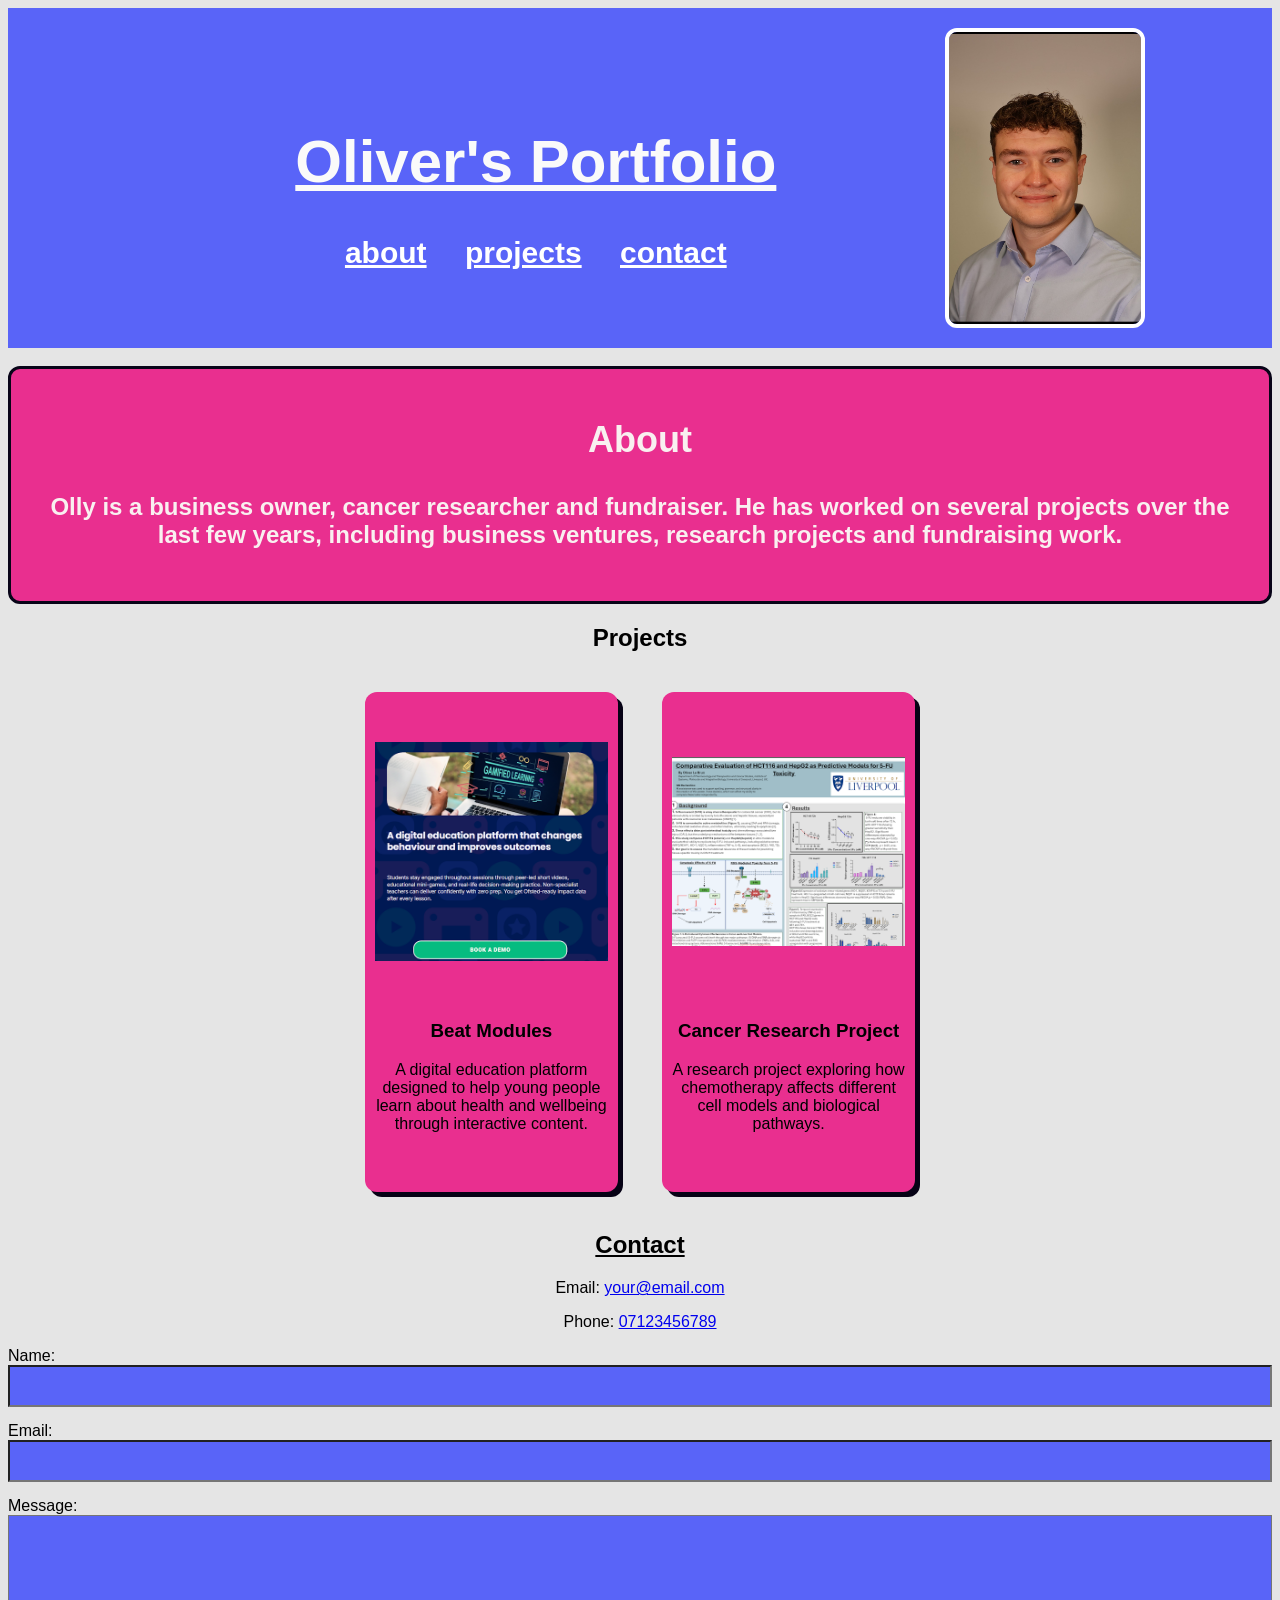
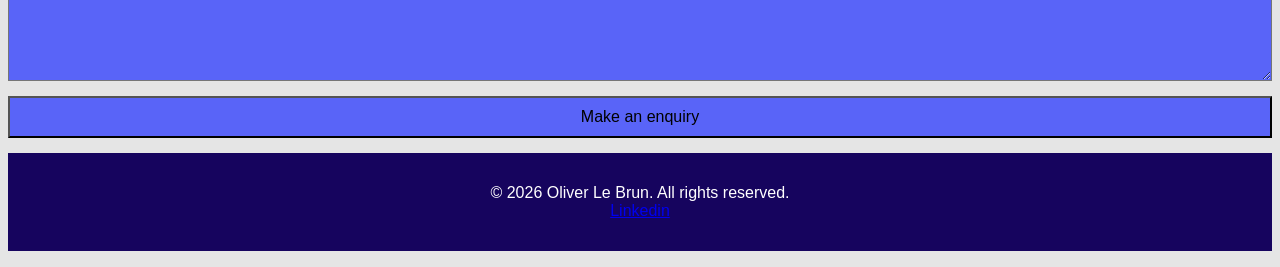
<file: my first workpage/index.html>
<!DOCTYPE html>
<html lang="en">
<head>
    <meta charset="UTF-8">
    <meta name="viewport" content="width=device-width, initial-scale=1.0">
    <meta  name="description" content="Beat Modules portfolio">
    <title>Beat Modules portfolio</title>
  <link rel="stylesheet" href="style.css">
</head>

<body>
<main>
  <header>
    <div class="header-text">
      <h1> <u>Oliver's Portfolio</u></h1>

      <nav> 
        <a href="#about">about</a>
        <a href="#projects">projects</a>
        <a href="#contact">contact</a>
   </nav>
    </div>

    <img src="./images/profilepic.png" alt="Picture of Oliver" class="profile-img">
  </header>

  
<div>
  <br>
    <section id="about">
      <h2>About</h2>
      <h4>Olly is a business owner, cancer researcher and fundraiser. He has worked on several projects over the last few years, including business ventures, research projects and fundraising work.</h4>
    </section>
</div>
    <section id="projects">
      <h2>Projects</h2>

      <article class="project-card">
        <img src="./images/website.png" alt="Beat Modules project image">
        <h3>Beat Modules</h3>
        <p>A digital education platform designed to help young people learn about health and wellbeing through interactive content.</p>
      </article>

      <article class="project-card">
        <img src="./images/cancermasters.png" alt="Cancer research project image">
        <h3>Cancer Research Project</h3>
        <p>A research project exploring how chemotherapy affects different cell models and biological pathways.</p>
      </article>
    </section>

    <section id="contact">
      
    <section id="details">
      <h2> <u>Contact</u></h2>
      <p>Email: <a href="mailto:your@email.com">your@email.com</a></p>
      <p>Phone: <a href="tel:07123456789">07123456789</a></p>
</section>
      <form action="submit.php" method="post">
        <label for="name">Name:</label>
        <input type="text" name="name" id="name">

        <label for="email">Email:</label>
        <input type="email" name="email" id="email">

        <label for="message">Message:</label>
        <textarea name="message" id="message" rows="8" cols="40"></textarea>

        <input type="submit" value="Make an enquiry">
      </form>
    </section>
</main>

  <footer>
    <p>© 2026 Oliver Le Brun. All rights reserved.
       <br>
       <a href="https://www.linkedin.com/in/oliver-le-brun-90609423a" target="_blank">Linkedin</a>
    </p>
    <div>
       
     
    </div>
  </footer>

</body>

</html>
</file>
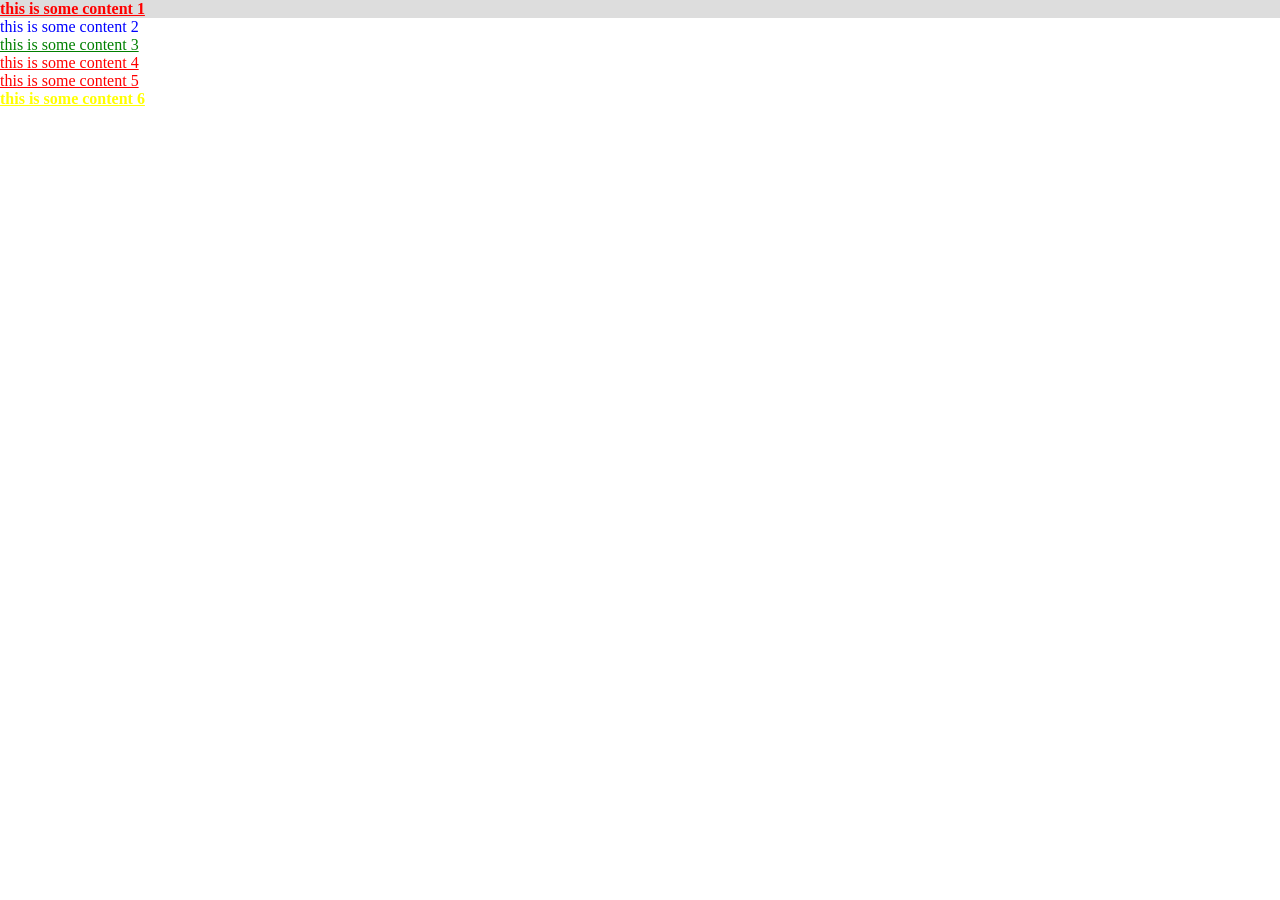
<file: W1-S3-introducing-css/6_CSSSelectors/example/index.htm>
<!DOCTYPE html>
<html lang="en">
<head>
    <meta charset="UTF-8">
    <meta name="viewport" content="width=device-width, initial-scale=1.0">
    <title>Test Page</title>
    <link rel="stylesheet" href="./assets/style/style.css">
</head>
<body>
    <style>
        h1 {
            color: red;
        }
        p {
            color: blue;
        }
    </style>
    <p class="heading1 bold" style="background-color: #dddddd;" >this is some content 1</p>
    <p>this is some content 2</p>
    <p class="heading3">this is some content 3</p>
    <p class="heading1">this is some content 4</p>
    <p class="heading1">this is some content 5</p>
    <p id="title" class="bold">this is some content 6</p>
    
</body>
</html>
</file>
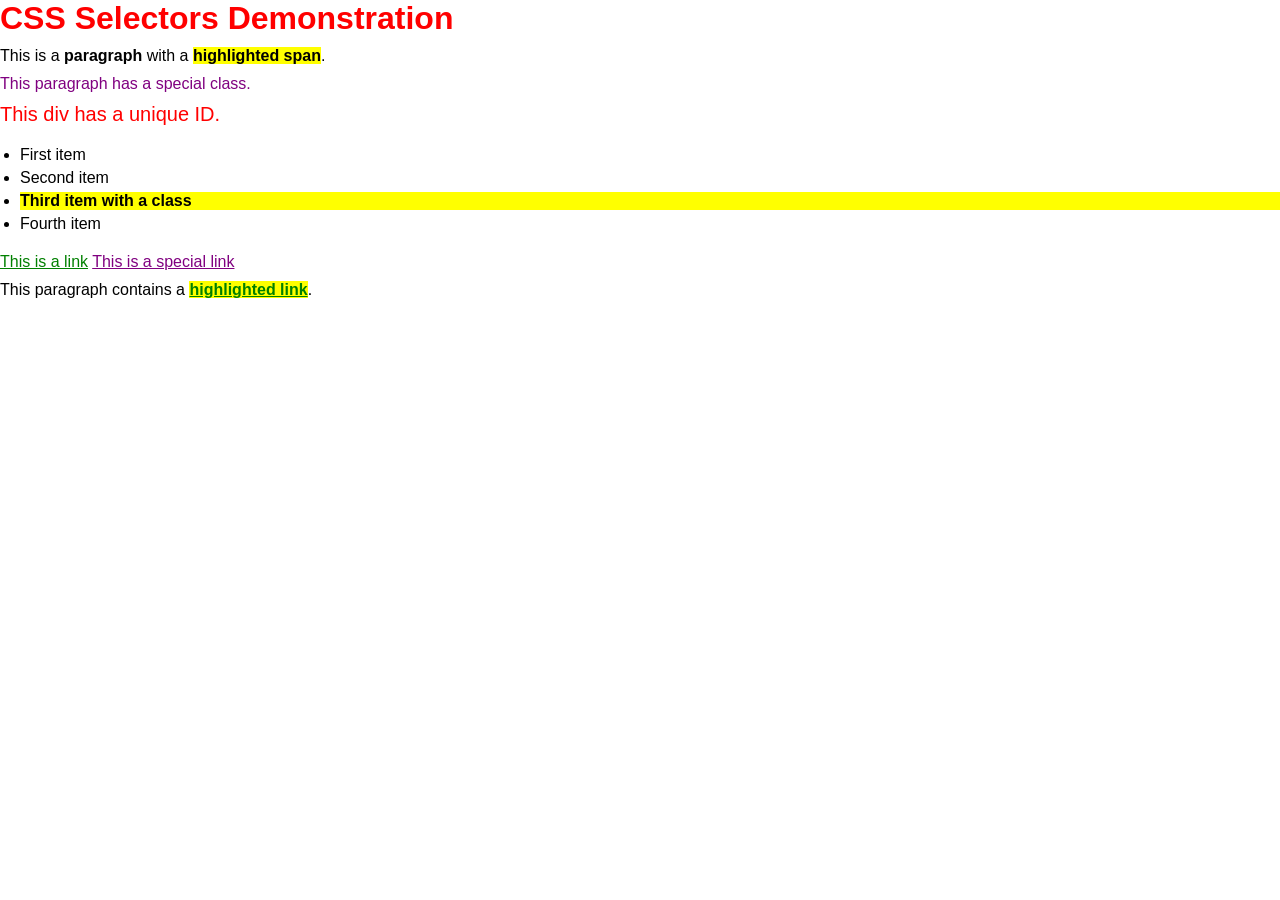
<file: W1-S3-introducing-css/6_CSSSelectors/exercise/index.htm>
<!DOCTYPE html>
<html lang="en">

<head>
    <meta charset="UTF-8">
    <meta name="viewport" content="width=device-width, initial-scale=1.0">
    <title>CSS Selectors Example</title>
    <link rel="stylesheet" href="style.css">
</head>

<body>
    <h1 class="new">CSS Selectors Demonstration</h1>

    <p>This is a <strong>paragraph</strong> with a <span class="highlight">highlighted span</span>.</p>

    <p class="special">This paragraph has a special class.</p>

    <div id="uniqueDiv">This div has a unique ID.</div>

    <ul>
        <li>First item</li>
        <li>Second item</li>
        <li class="highlight">Third item with a class</li>
        <li>Fourth item</li>
    </ul>

    <a href="#">This is a link</a>

    <a href="#" class="special">This is a special link</a>

    <p>This paragraph contains a <a href="#" class="highlight">highlighted link</a>.</p>
</body>

</html>
</file>
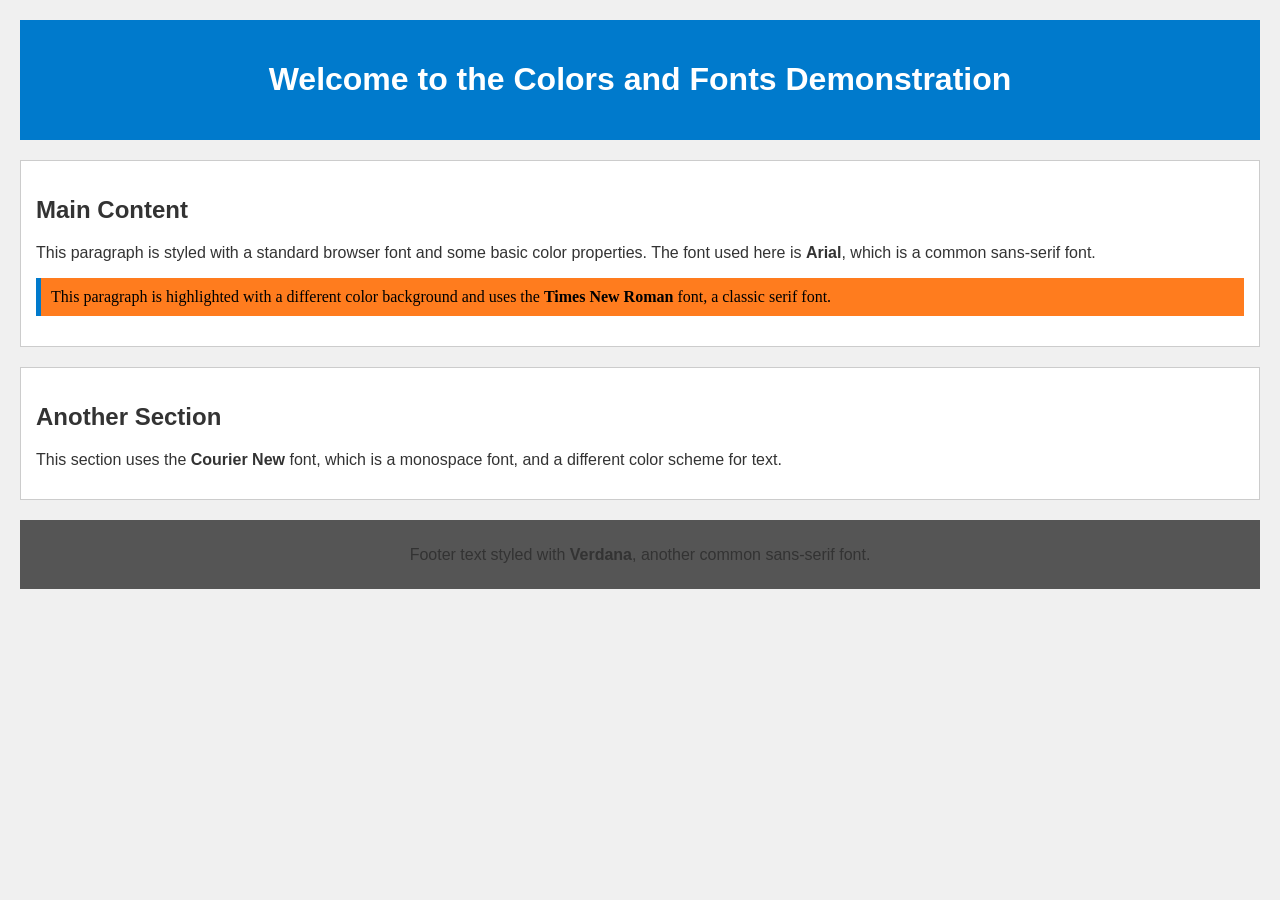
<file: W1-S3-introducing-css/7_ColorsAndFonts/example/index.htm>
<!DOCTYPE html>
<html lang="en">

<head>
    <meta charset="UTF-8">
    <meta name="viewport" content="width=device-width, initial-scale=1.0">
    <title>Colors and Fonts Example</title>
    <link rel="stylesheet" href="style.css">
</head>

<body>
    <header>
        <h1>Welcome to the Colors and Fonts Demonstration</h1>
    </header>

    <main>
        <section>
            <h2>Main Content</h2>
            <p>This paragraph is styled with a standard browser font and some basic color properties. The font used here
                is <strong>Arial</strong>, which is a common sans-serif font.</p>
            <p class="highlight red">This paragraph is highlighted with a different color background and uses the
                <strong>Times New Roman</strong> font, a classic serif font.</p>
        </section>

        <section>
            <h2>Another Section</h2>
            <p>This section uses the <strong>Courier New</strong> font, which is a monospace font, and a different color
                scheme for text.</p>
        </section>
    </main>

    <footer>
        <p>Footer text styled with <strong>Verdana</strong>, another common sans-serif font.</p>
    </footer>
</body>

</html>
</file>
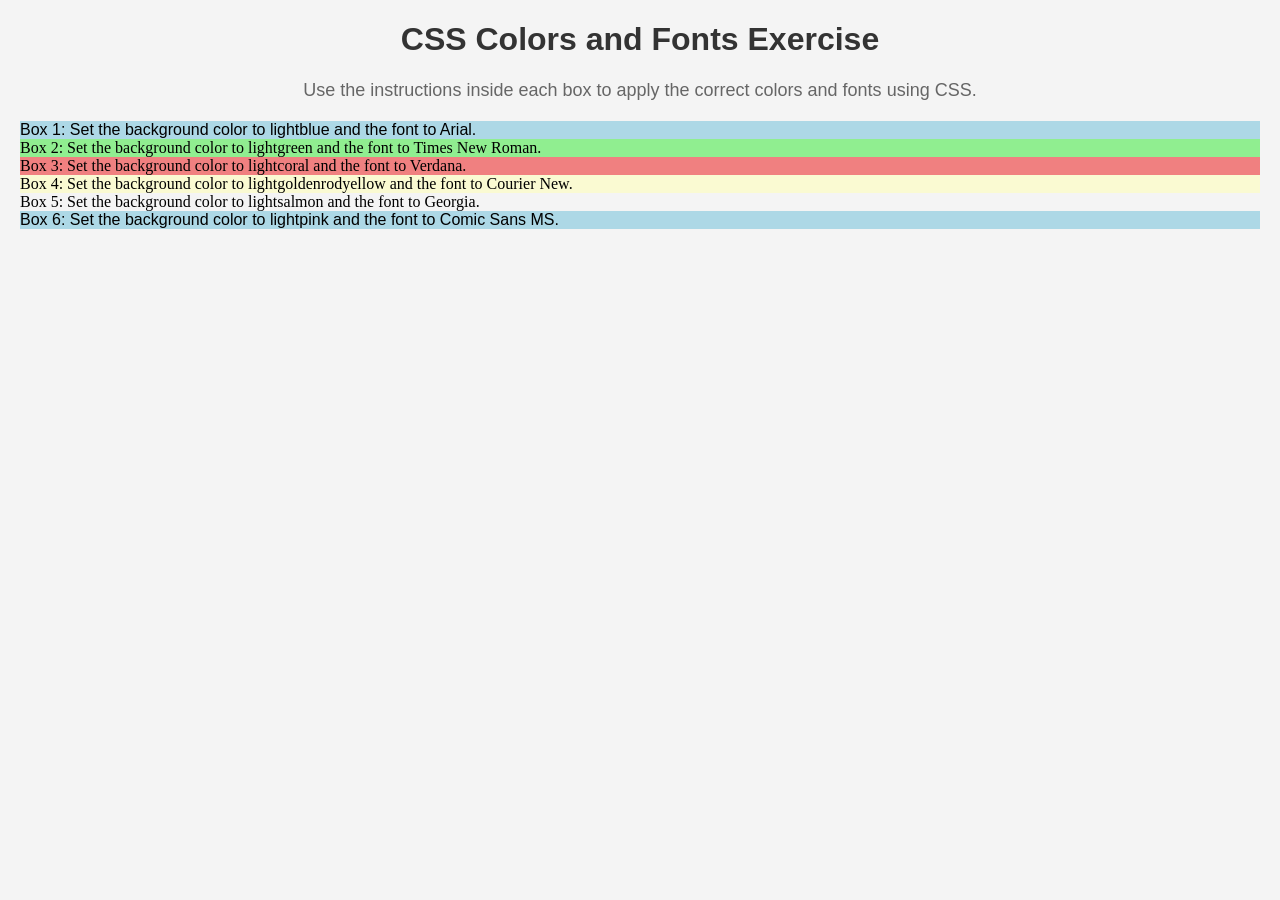
<file: W1-S3-introducing-css/7_ColorsAndFonts/exercise/index.htm>
<!DOCTYPE html>
<html lang="en">

<head>
    <meta charset="UTF-8">
    <meta name="viewport" content="width=device-width, initial-scale=1.0">
    <title>CSS Colors and Fonts Exercise</title>
    <link rel="stylesheet" href="style.css">
</head>

<body>
    <header>
        <h1>CSS Colors and Fonts Exercise</h1>
        <p>Use the instructions inside each box to apply the correct colors and fonts using CSS.</p>
    </header>

    <main>
        <section class="exercise-box box-1">
            <p>Box 1: Set the background color to lightblue and the font to Arial.</p>
        </section>

        <section class="exercise-box box-2">
            <p>Box 2: Set the background color to lightgreen and the font to Times New Roman.</p>
        </section>

        <section class="exercise-box box-3">
            <p>Box 3: Set the background color to lightcoral and the font to Verdana.</p>
        </section>

        <section class="exercise-box box-4">
            <p>Box 4: Set the background color to lightgoldenrodyellow and the font to Courier New.</p>
        </section>

        <section class="exercise-box box-5">
            <p>Box 5: Set the background color to lightsalmon and the font to Georgia.</p>
        </section>

        <section class="exercise-box box-1">
            <p>Box 6: Set the background color to lightpink and the font to Comic Sans MS.</p>
        </section>
    </main>
</body>

</html>
</file>
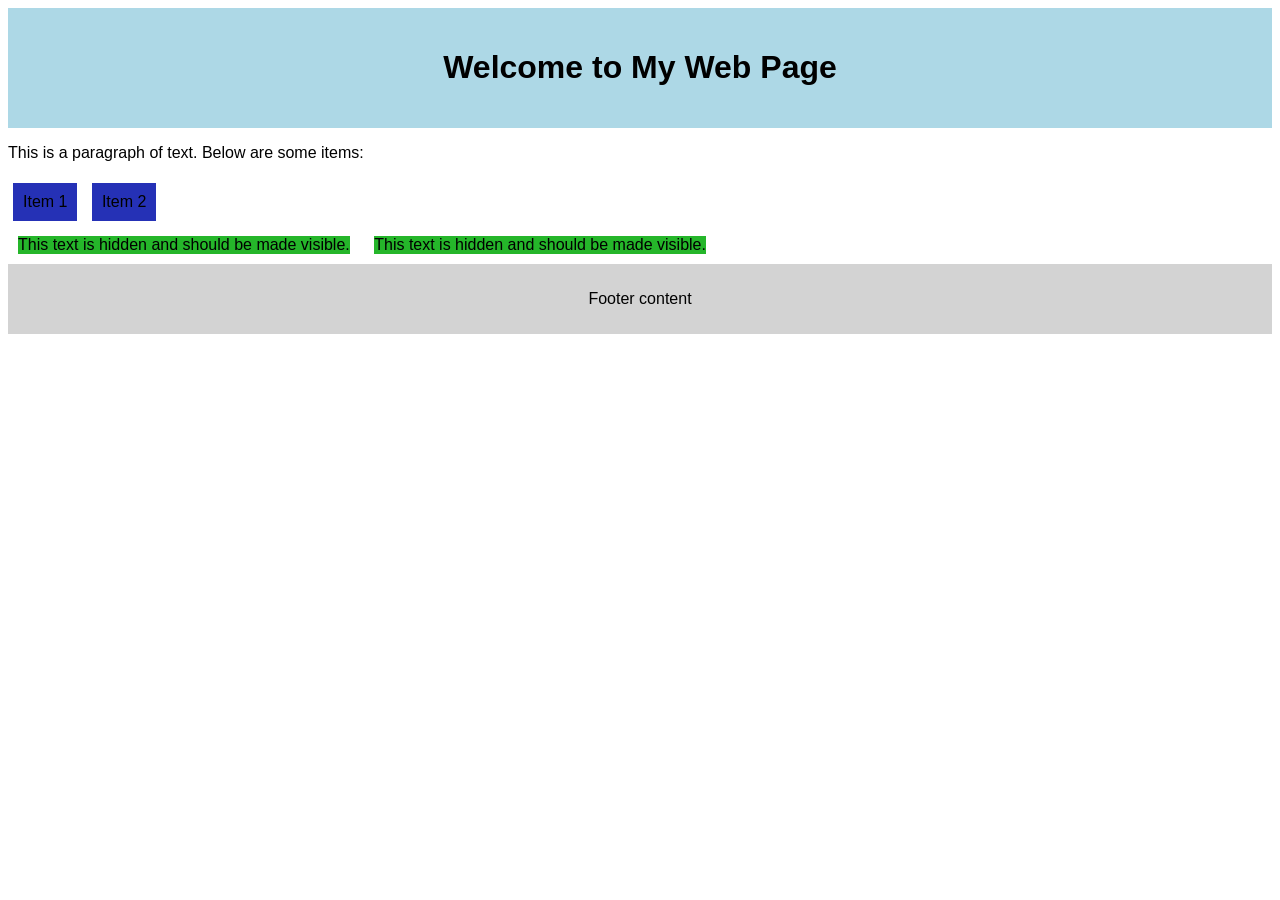
<file: W1-S3-introducing-css/8_DisplayModes/exercise/index.htm>
<!DOCTYPE html>
<html lang="en">

<head>
    <meta charset="UTF-8">
    <meta name="viewport" content="width=device-width, initial-scale=1.0">
    <title>CSS Display Modes Exercise</title>
    <link rel="stylesheet" href="assets/css/style.css">
</head>

<body>

    <header>
        <h1>Welcome to My Web Page</h1>
    </header>

    <section>
        <p>This is a paragraph of text. Below are some items:</p>
        <div class="item">Item 1</div>
        <div class="item">Item 2</div>
    </section>

    <aside>
        <p class="hidden-text">This text is hidden and should be made visible.</p>
         <p class="hidden-text">This text is hidden and should be made visible.</p>
    </aside>

    <footer>
        <p>Footer content</p>
    </footer>

</body>

</html>
</file>
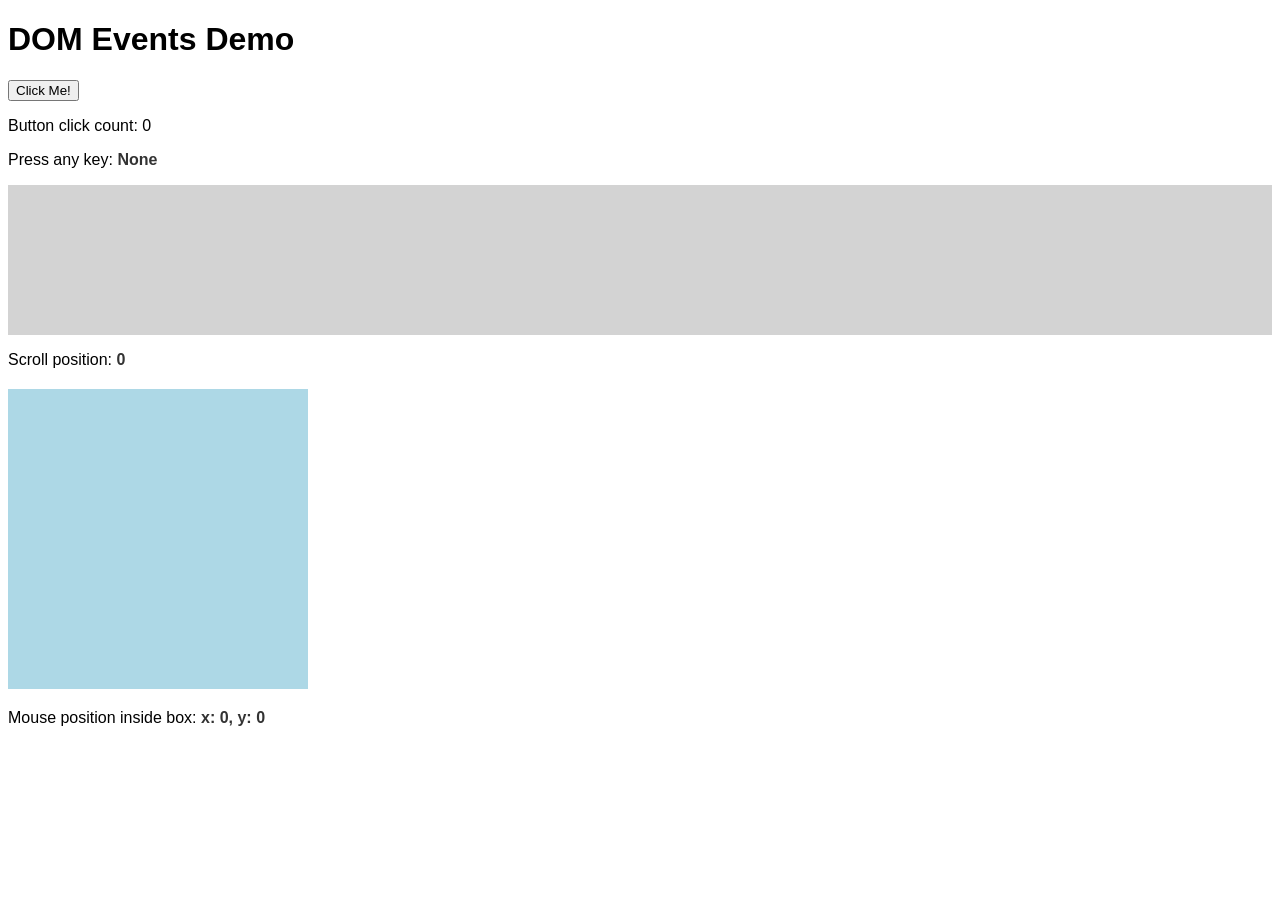
<file: W4-S3-TheDOM/10_EventHandling/example/index.htm>
<!DOCTYPE html>
<html lang="en">

<head>
    <meta charset="UTF-8">
    <meta name="viewport" content="width=device-width, initial-scale=1.0">
    <title>DOM Events Demo</title>
    <link rel="stylesheet" href="./assets/css/style.css">
</head>

<body>

    <h1>DOM Events Demo</h1>

    <!-- Button click event -->
    <button id="clickButton">Click Me!</button>
    <p>Button click count: <span id="clickCount">0</span></p>

    <!-- Key press event -->
    <p>Press any key: <span class="info" id="keyInfo">None</span></p>

    <!-- Scroll event -->
    <div id="scrollBox">
        <div id="scrollContent"></div>
    </div>
    <p>Scroll position: <span class="info" id="scrollPos">0</span></p>

    <!-- Mouse movement event -->
    <div id="mouseBox"></div>
    <p>Mouse position inside box: <span class="info" id="mousePos">x: 0, y: 0</span></p>

    <script src="./assets/js/script.js"></script>
</body>

</html>
</file>
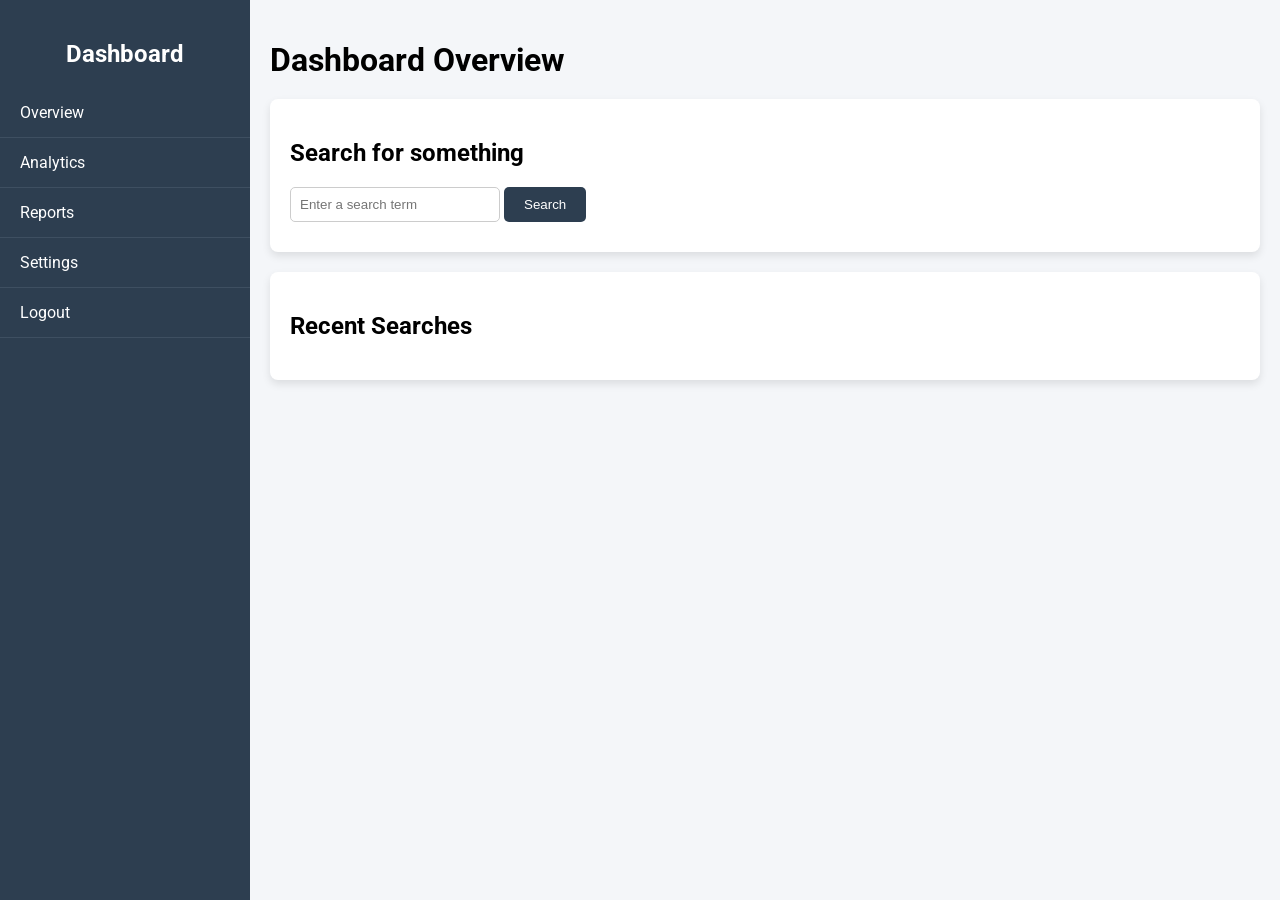
<file: W4-S3-TheDOM/10_EventHandling/exercise/index.htm>
<!DOCTYPE html>
<html lang="en">

<head>
    <meta charset="UTF-8">
    <meta name="viewport" content="width=device-width, initial-scale=1.0">
    <title>Dashboard</title>
    <link href="https://fonts.googleapis.com/css2?family=Roboto:wght@400;500&display=swap" rel="stylesheet">
    <link rel="stylesheet" href="./assets/css/style.css">
</head>

<body>

    <div class="container">
        <div class="sidebar">
            <h2>Dashboard</h2>
            <ul>
                <li>Overview</li>
                <li>Analytics</li>
                <li>Reports</li>
                <li>Settings</li>
                <li>Logout</li>
            </ul>
        </div>
        <div class="main-content">
            <h1 id="page-title">Dashboard Overview</h1>
            <div class="widget">
                <h2>Search for something</h2>
                <input type="text" id="searchTerm" placeholder="Enter a search term" />
                <button id="searchButton">Search</button>
            </div>
            <div class="widget">
                <h2>Recent Searches</h2>
                <ul id="searches">
                </ul>
            </div>
            
        </div>
    </div>

</body>
<script src="./assets/js/script.js"></script>

</html>
</file>
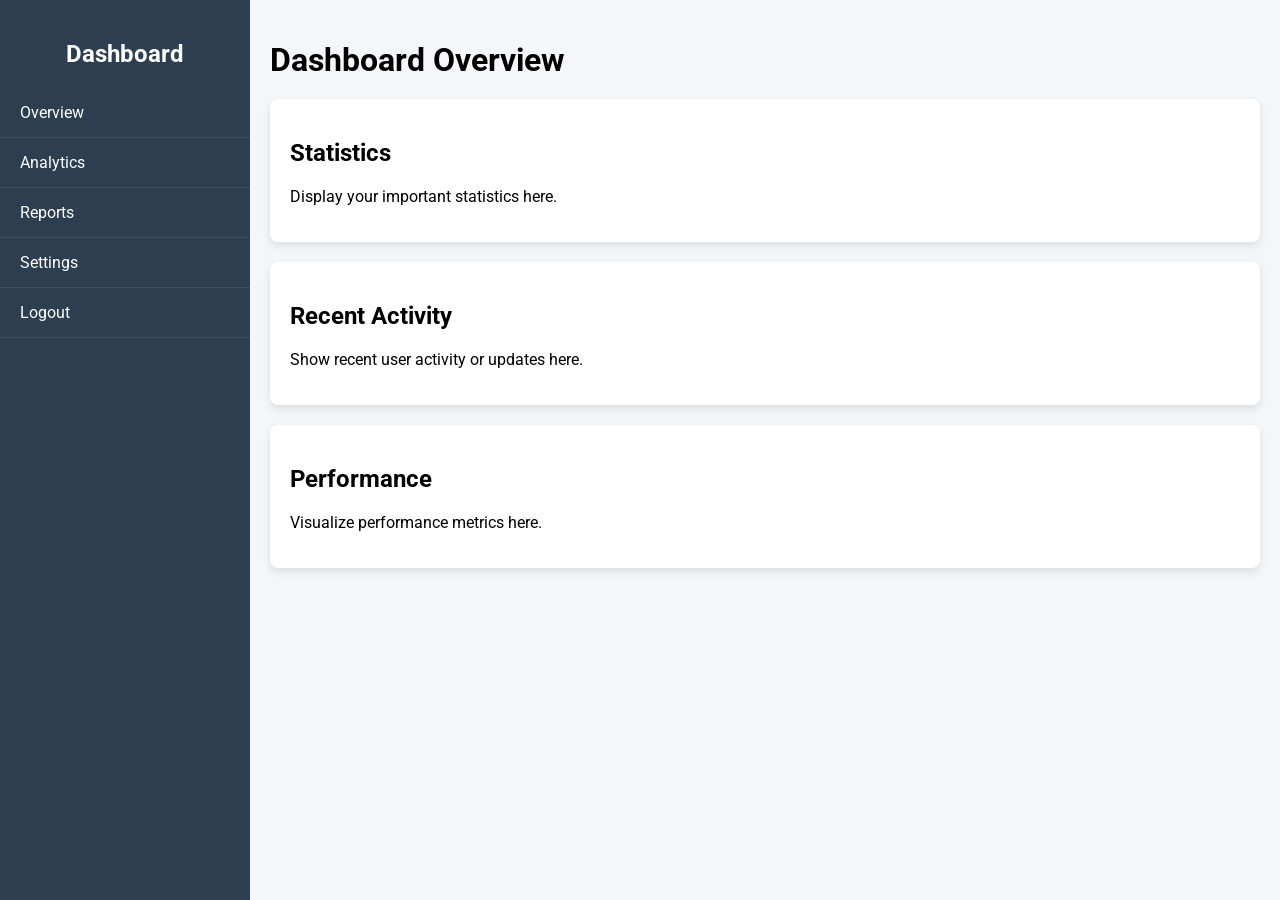
<file: W4-S3-TheDOM/7_TheDOM/exercise/index.htm>
<!DOCTYPE html>
<html lang="en">

<head>
    <meta charset="UTF-8">
    <meta name="viewport" content="width=device-width, initial-scale=1.0">
    <title>Dashboard</title>
    <link href="https://fonts.googleapis.com/css2?family=Roboto:wght@400;500&display=swap" rel="stylesheet">
    <link rel="stylesheet" href="./assets/css/style.css">
</head>

<body>

    <div class="container">
        <div class="sidebar">
            <h2>Dashboard</h2>
            <ul>
                <li>Overview</li>
                <li>Analytics</li>
                <li>Reports</li>
                <li>Settings</li>
                <li>Logout</li>
            </ul>
        </div>
        <div class="main-content">
            <h1>Dashboard Overview</h1>
            <div class="widget">
                <h2>Statistics</h2>
                <p>Display your important statistics here.</p>
            </div>
            <div class="widget">
                <h2>Recent Activity</h2>
                <p>Show recent user activity or updates here.</p>
            </div>
            <div class="widget">
                <h2>Performance</h2>
                <p>Visualize performance metrics here.</p>
            </div>
        </div>
    </div>

</body>
<script src="./assets/js/script.js"></script>

</html>
</file>
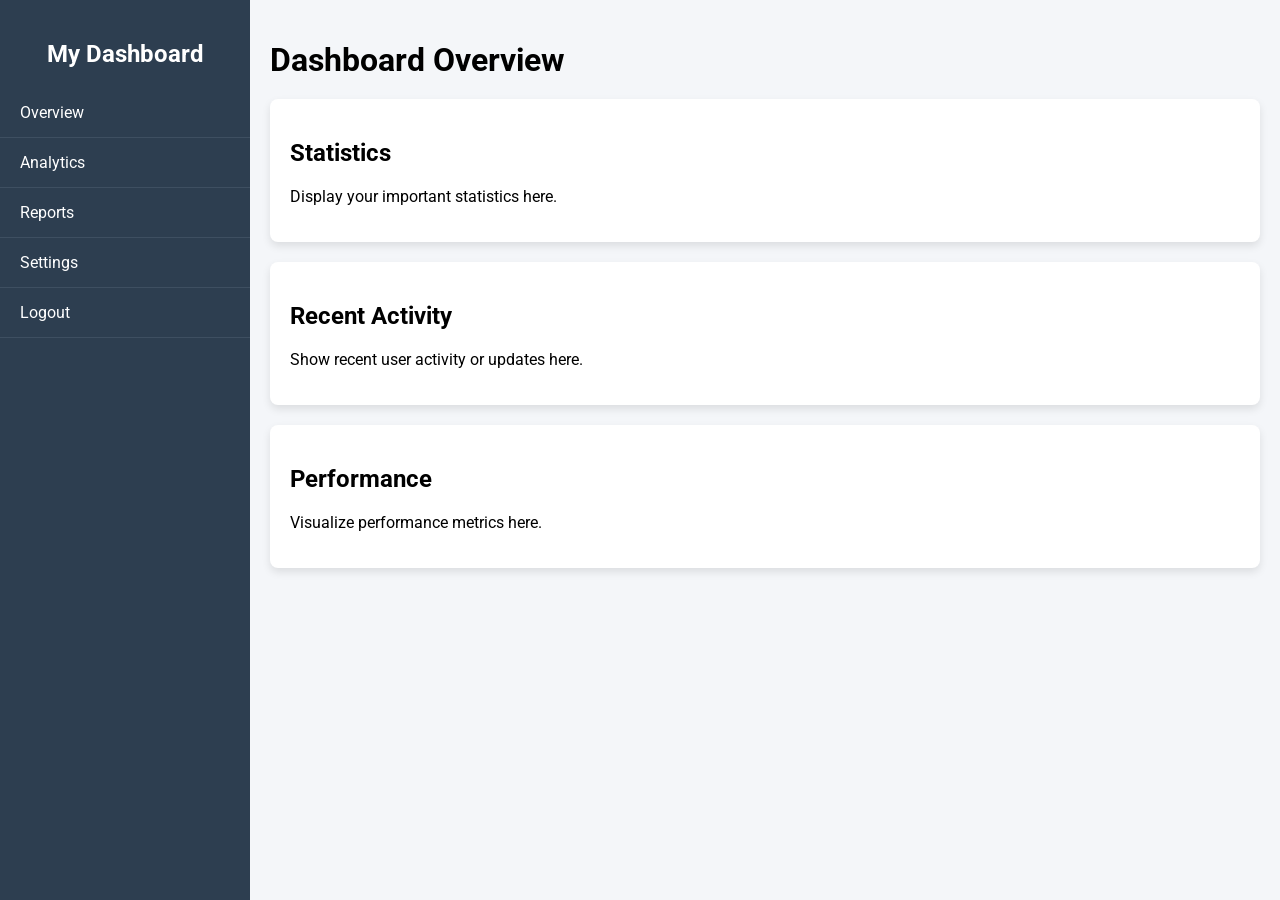
<file: W4-S3-TheDOM/8_Traversing/example/index.htm>
<!DOCTYPE html>
<html lang="en">

<head>
    <meta charset="UTF-8">
    <meta name="viewport" content="width=device-width, initial-scale=1.0">
    <title>Dashboard</title>
    <link href="https://fonts.googleapis.com/css2?family=Roboto:wght@400;500&display=swap" rel="stylesheet">
    <link rel="stylesheet" href="./assets/css/style.css">
</head>

<body>

    <div class="container">
        <div class="sidebar">
            <h2>Dashboard</h2>
            <ul>
                <li>Overview</li>
                <li>Analytics</li>
                <li>Reports</li>
                <li>Settings</li>
                <li>Logout</li>
            </ul>
        </div>
        <div class="main-content">
            <h1 id="page-title">Dashboard Overview</h1>
            <div class="widget">
                <h2>Statistics</h2>
                <p>Display your important statistics here.</p>
            </div>
            <div class="widget">
                <h2>Recent Activity</h2>
                <p>Show recent user activity or updates here.</p>
            </div>
            <div class="widget">
                <h2>Performance</h2>
                <p>Visualize performance metrics here.</p>
            </div>
        </div>
    </div>

</body>
<script src="./assets/js/script.js"></script>

</html>
</file>
<file: my first workpage/style.css>
body {
  background-color: #e5e5e5;
  font-family: Arial, sans-serif;
}
* {
  box-sizing: border-box;
}


header {
  background-color: #5964f8;
  color: rgb(250, 250, 250);
  padding: 20px 60px;
  text-align: center;
  font-size: 30px;
}

.header-text {
  display: inline-block;
  width: 70%;
  text-align: center;
  vertical-align: middle;
}
.profile-img {
  Display: inline-block;
  width: 200px;
  height: 300px;
  border: 4px solid white;
  border-radius: 12px;
  vertical-align: middle;

}
 #about {
  text-align: center;
}
#about{  color: rgb(249, 240, 240);
  border: 3px solid #080418;
  border-radius: 12px;
  background-color:hsl(329, 81%, 55%);
  font-size: 24px;

  padding: 20px;
}

nav a {
  color: white;
  margin: 15px;
  font-weight: bold;
}

#projects {
  text-align: center;
}

.project-card {
  display: inline-block;
  width: 20%;
  height: 500px;
  margin: 20px;
  vertical-align: top;
  background-color: hsl(329, 81%, 55%);
  padding: 10px;
  box-shadow: 5px 5px #060215;
  border-radius: 12px;
  overflow: hidden;
}

.project-card img {
  display: block;
  width: 100%;
  height: 300px;
  object-fit: contain;
  object-position: center;
  background-color: hsl(329, 81%, 55%);
  margin: 0 auto 10px auto;
  font color: white;
}

form input,
form textarea {
  display: block;
  width: 100%;
  margin-bottom: 15px;
  padding: 10px;
  font-size: 16px;
  background-color:#5964f8;
}
#details {
  text-align: center;
}

footer {
  background-color: #16045e;
  color: white;
  text-align: center;
  padding: 15px;
}
</file>
<file: W1-S3-introducing-css/6_CSSSelectors/example/assets/style/style.css>
*{
    margin: 0;
    padding: 0;
}


h1 {
    color: red;
    text-decoration: dotted;
}

.heading1 {
    color: red;
    text-decoration: underline;
}

.heading3 {
    color: green;
    text-decoration: underline;
}
.bold {
    font-weight: bold;
}

#title {
    color: yellow;
    text-decoration: underline;
}
</file>
<file: W1-S3-introducing-css/6_CSSSelectors/exercise/style.css>
/* TODO: what type of selector is this? */
* {
    font-family: Arial, sans-serif;
    margin: 0;
    padding: 0;
}

/* TODO: what type of selector is this? */
h1 {
    color: blue;
}

p {
    margin: 10px 0;
}

ul {
    margin: 20px 0;
    padding-left: 20px;
}

li {
    margin: 5px 0;
}

a {
    color: green;
}

/* TODO: what type of selector is this? */
.highlight {
    background-color: yellow;
    font-weight: bold;
}

.new {
    color: red;
}

.something     {
    color: purple;
}

.special {
    color: purple;
}

/* TODO: what type of selector is this? */
#uniqueDiv {
    color: red;
    font-size: 20px;
}
</file>
<file: W1-S3-introducing-css/7_ColorsAndFonts/example/style.css>
/* General Styles */
body {
    margin: 20px;
    padding: 0;
    background-color: #f0f0f0;
}

/* Header Styles */
header {
    background-color: #007acc;
    color: white;
    padding: 20px;
    text-align: center;
    font-family: Arial, sans-serif;
}

/* Main Content Styles */
main {
    margin: 20px 0;
}

/* Section Styles */
section {
    margin-bottom: 20px;
    padding: 15px;
    background-color: #ffffff;
    border: 1px solid #cccccc;
}

h2 {
    font-family: Verdana, sans-serif;
    color: #333333;
}

/* Paragraph Styles */
p {
    font-family: Arial, sans-serif;
    color: #333333;
    margin-bottom: 15px;
}

.red {
    color: red;
}

p.highlight {
    background-color: #ff7c1e;
    font-family: "Times New Roman", serif;
    color: #000000;
    padding: 10px;
    border-left: 5px solid #007acc;
}


/* Footer Styles */
footer {
    background-color: #555555;
    color: white;
    padding: 10px;
    text-align: center;
    font-family: Verdana, sans-serif;
}
</file>
<file: W1-S3-introducing-css/7_ColorsAndFonts/exercise/style.css>
/* General Styles */
body {
    font-family: Arial, sans-serif;
    background-color: #f4f4f4;
    margin: 20px;
    padding: 0;
}

/* Header Styles */
header {
    text-align: center;
    margin-bottom: 20px;
}

header h1 {
    color: #333;
}

header p {
    font-size: 18px;
    color: #666;
}

/* Exercise Box Styles */
.exercise-box-1 {
    width: 80%;
    padding: 20px;
    margin: 20px auto;
    border: 2px dashed #333;
    text-align: center;
    background-color: #ffffff;
    /* Default background color */
    font-family: Arial, sans-serif;
    /* Default font */

        background-color: lightblue;
            font-family: Arial, Helvetica, sans-serif;
}


/* Exercise Box Styles */
.exercise-box-2 {
    width: 800%;
    padding: 20px;
    margin: 2000px auto;
    border: 2px dashed #333;
    text-align: center;
    background-color: #ffffff;
    /* Default background color */
    font-family: Arial, sans-serif;
    /* Default font */

    

    background-color: lightblue;
    font-family: Arial, Helvetica, sans-serif;
}
.exercise-box p {
    margin: 0;
    font-size: 16px;
}

.box-1 {
    background-color: lightblue;
    font-family: Arial, Helvetica, sans-serif;
    /* Yellow */
}

.box-2 {
    background-color: lightgreen;
    font-family: 'Times New Roman', Times, serif
    /* Green */
}
.box-3
 {
    background-color: lightcoral ;
    font-family: 'Times New Roman', Times, serif
    /* Green */
}

.box-4 {
    background-color: lightgoldenrodyellow;
    font-family: 'Times New Roman', Times, serif
    /* Green */
}
.box-5 {
    background-color:light salmon;
    font-family: 'Times New Roman', Times, serif
    /* Green */
}
.box-6 {
    background-color: lightgoldenrodyellow;
    font-family: 'Times New Roman', Times, serif
    /* Green */
}
</file>
<file: W1-S3-introducing-css/8_DisplayModes/exercise/assets/css/style.css>
/* Basic styling */
body {
    font-family: Arial, sans-serif;
}

header {
    background-color: lightblue;
    padding: 20px;
    text-align: center;
}

footer {
    background-color: lightgray;
    padding: 10px;
    text-align: center;
}

/* Issue: This text is currently hidden */
.hidden-text {
    display: inline-block ;
    background-color: rgb(37, 182, 42);
    margin: 10px;
   
    /* Fix this */
}

/* Items are currently stacked vertically */
.item {
    display: inline-flex;
    /* Change this to allow them to be side by side */
    padding: 10px;
    background-color: rgb(37, 49, 182);
    margin: 5px;
}
</file>
<file: W4-S3-TheDOM/10_EventHandling/example/assets/css/style.css>
body {
    font-family: Arial, sans-serif;
}

#mouseBox {
    width: 300px;
    height: 300px;
    background-color: lightblue;
    margin: 20px 0;
    position: relative;
}

#scrollBox {
    width: 100%;
    height: 150px;
    background-color: lightgray;
    overflow-y: scroll;
}

#scrollContent {
    height: 300px;
}

.info {
    font-weight: bold;
    color: #333;
}
</file>
<file: W4-S3-TheDOM/10_EventHandling/exercise/assets/css/style.css>
body,
html {
    margin: 0;
    padding: 0;
    font-family: 'Roboto', sans-serif;
    background-color: #f4f6f9;
}

.container {
    display: flex;
    height: 100vh;
}

.sidebar {
    width: 250px;
    background-color: #2d3e50;
    color: white;
    padding-top: 20px;
}

.sidebar h2 {
    text-align: center;
    margin-bottom: 20px;
}

.sidebar ul {
    list-style-type: none;
    padding: 0;
}

.sidebar ul li {
    padding: 15px 20px;
    border-bottom: 1px solid #3e4f61;
    cursor: pointer;
}

.sidebar ul li:hover {
    background-color: #1b2737;
}

.main-content {
    flex: 1;
    padding: 20px;
    overflow-y: auto;
}

.main-content h1 {
    margin-bottom: 20px;
}

.widget {
    background-color: white;
    padding: 20px;
    margin-bottom: 20px;
    box-shadow: 0px 4px 8px rgba(0, 0, 0, 0.1);
    border-radius: 8px;
}

button {
    padding: 10px 20px;
    background-color: #2d3e50;
    color: white;
    border: none;
    border-radius: 5px;
    cursor: pointer;
}

input[type="text"] {
    padding: 9px;
    width: 20%;
    border: 1px solid #ccc;
    border-radius: 5px;
    margin-bottom: 10px;
}
</file>
<file: W4-S3-TheDOM/7_TheDOM/exercise/assets/css/style.css>
body,
html {
    margin: 0;
    padding: 0;
    font-family: 'Roboto', sans-serif;
    background-color: #f4f6f9;
}

.container {
    display: flex;
    height: 100vh;
}

.sidebar {
    width: 250px;
    background-color: #2d3e50;
    color: white;
    padding-top: 20px;
}

.sidebar h2 {
    text-align: center;
    margin-bottom: 20px;
}

.sidebar ul {
    list-style-type: none;
    padding: 0;
}

.sidebar ul li {
    padding: 15px 20px;
    border-bottom: 1px solid #3e4f61;
    cursor: pointer;
}

.sidebar ul li:hover {
    background-color: #1b2737;
}

.main-content {
    flex: 1;
    padding: 20px;
    overflow-y: auto;
}

.main-content h1 {
    margin-bottom: 20px;
}

.widget {
    background-color: white;
    padding: 20px;
    margin-bottom: 20px;
    box-shadow: 0px 4px 8px rgba(0, 0, 0, 0.1);
    border-radius: 8px;
}
</file>
<file: W4-S3-TheDOM/8_Traversing/example/assets/css/style.css>
body,
html {
    margin: 0;
    padding: 0;
    font-family: 'Roboto', sans-serif;
    background-color: #f4f6f9;
}

.container {
    display: flex;
    height: 100vh;
}

.sidebar {
    width: 250px;
    background-color: #2d3e50;
    color: white;
    padding-top: 20px;
}

.sidebar h2 {
    text-align: center;
    margin-bottom: 20px;
}

.sidebar ul {
    list-style-type: none;
    padding: 0;
}

.sidebar ul li {
    padding: 15px 20px;
    border-bottom: 1px solid #3e4f61;
    cursor: pointer;
}

.sidebar ul li:hover {
    background-color: #1b2737;
}

.main-content {
    flex: 1;
    padding: 20px;
    overflow-y: auto;
}

.main-content h1 {
    margin-bottom: 20px;
}

.widget {
    background-color: white;
    padding: 20px;
    margin-bottom: 20px;
    box-shadow: 0px 4px 8px rgba(0, 0, 0, 0.1);
    border-radius: 8px;
}
</file>
